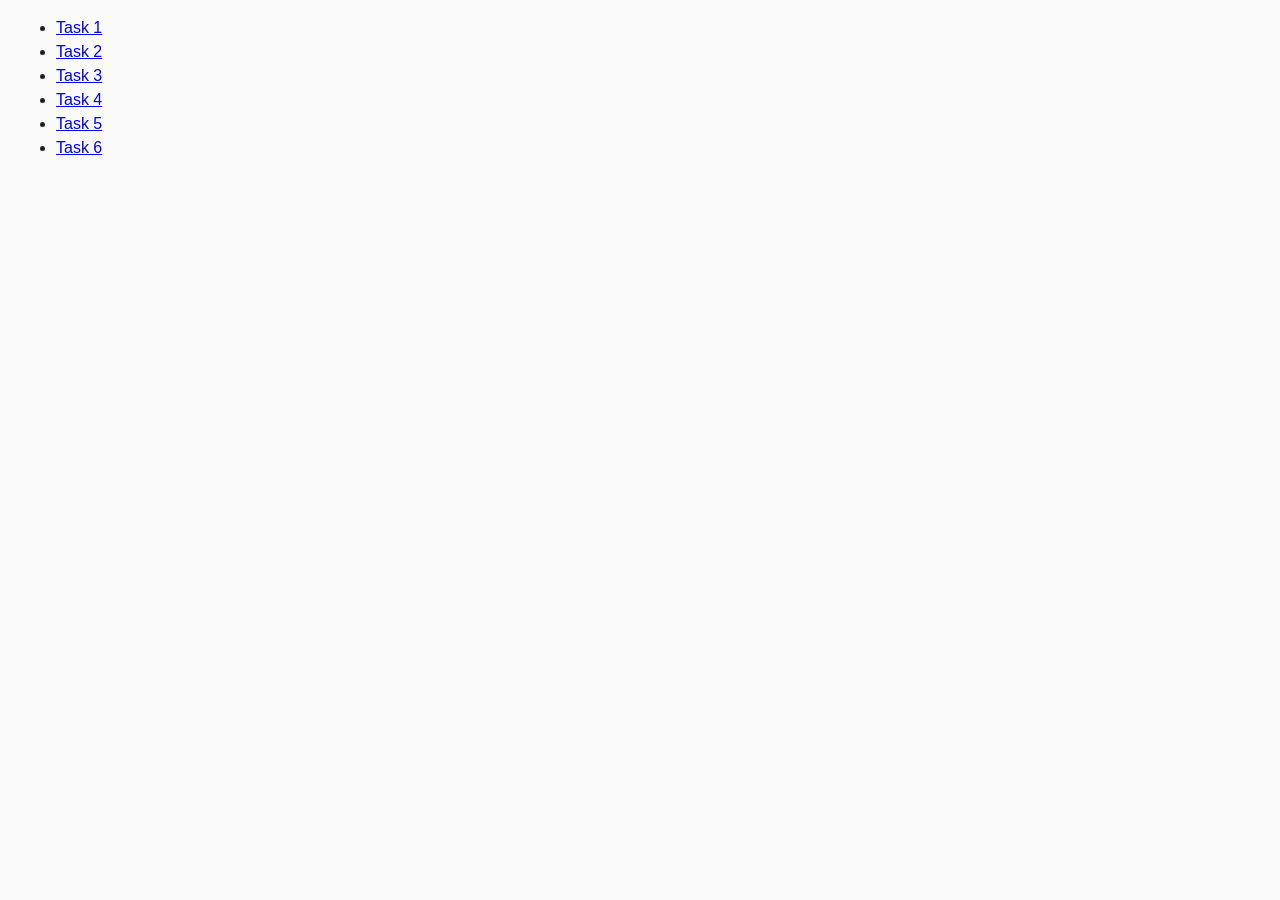
<file: index.html>
<!DOCTYPE html>
<html lang="en">

<head>
  <meta charset="UTF-8" />
  <meta http-equiv="X-UA-Compatible" content="IE=edge" />
  <meta name="viewport" content="width=device-width, initial-scale=1.0" />
  <title>Homework 7</title>
  <link rel="stylesheet" href="./css/common.css" />
</head>

<body>
  <ul>
    <li><a href="./task-1.html">Task 1</a></li>
    <li><a href="./task-2.html">Task 2</a></li>
    <li><a href="./task-3.html">Task 3</a></li>
    <li><a href="./task-4.html">Task 4</a></li>
    <li><a href="./task-5.html">Task 5</a></li>
    <li><a href="./task-6.html">Task 6</a></li>
  </ul>
</body>

</html>
</file>
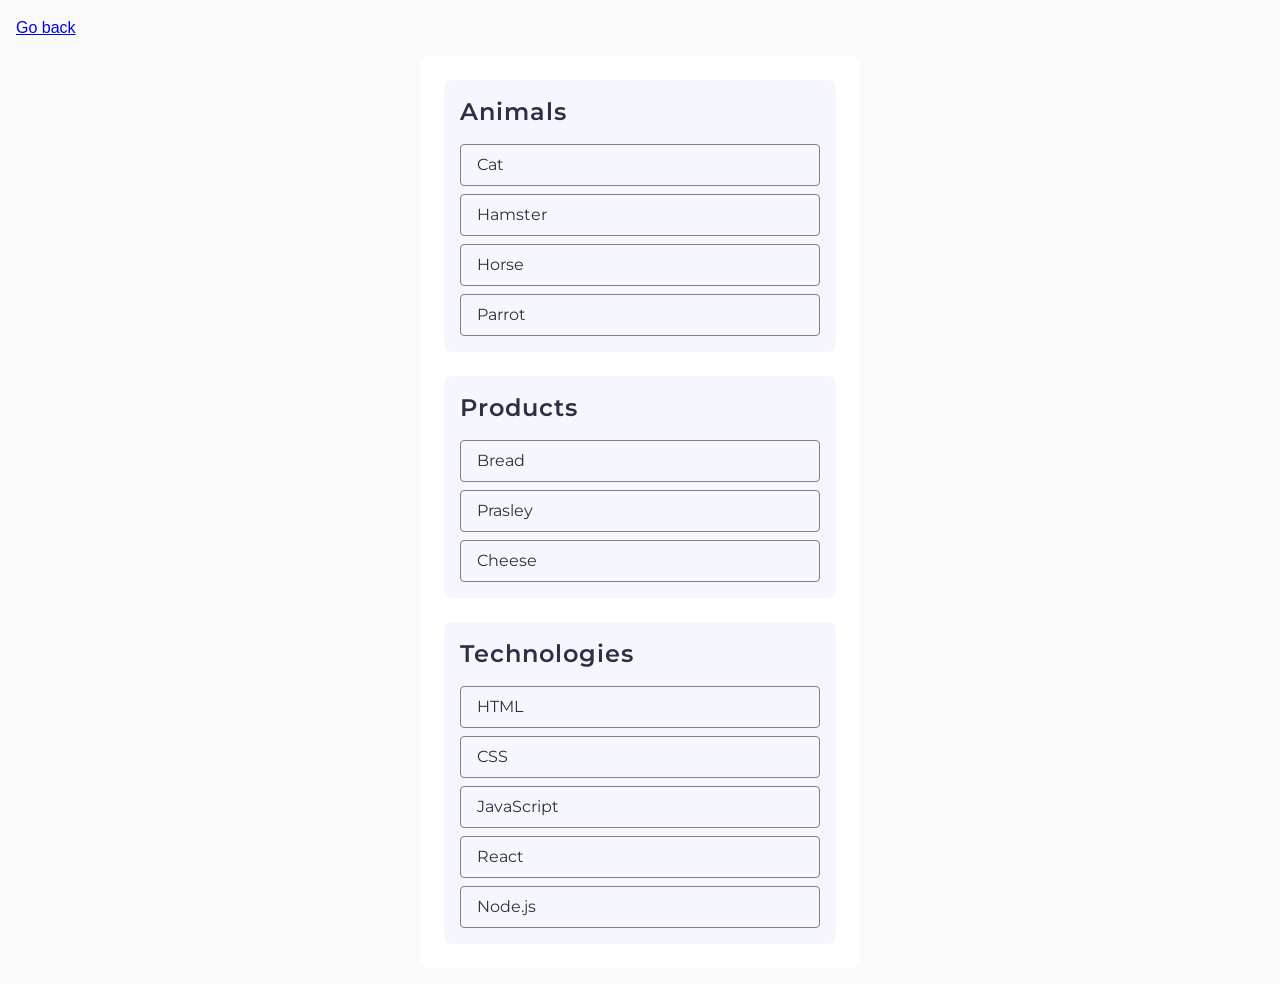
<file: task-1.html>
<!DOCTYPE html>
<html lang="en">

<head>
  <meta charset="UTF-8" />
  <meta http-equiv="X-UA-Compatible" content="IE=edge" />
  <meta name="viewport" content="width=device-width, initial-scale=1.0" />
  <title>Task 1</title>
  <link rel="stylesheet" href="./css/common.css" />
</head>

<body>
  <p><a href="./index.html">Go back</a></p>

  <ul id="categories">
    <li class="item">
      <h2>Animals</h2>

      <ul>
        <li>Cat</li>
        <li>Hamster</li>
        <li>Horse</li>
        <li>Parrot</li>
      </ul>
    </li>
    <li class="item">
      <h2>Products</h2>

      <ul>
        <li>Bread</li>
        <li>Prasley</li>
        <li>Cheese</li>
      </ul>
    </li>
    <li class="item">
      <h2>Technologies</h2>

      <ul>
        <li>HTML</li>
        <li>CSS</li>
        <li>JavaScript</li>
        <li>React</li>
        <li>Node.js</li>
      </ul>
    </li>
  </ul>

  <script src="./js/task-1.js" type="module"></script>
</body>

</html>
</file>
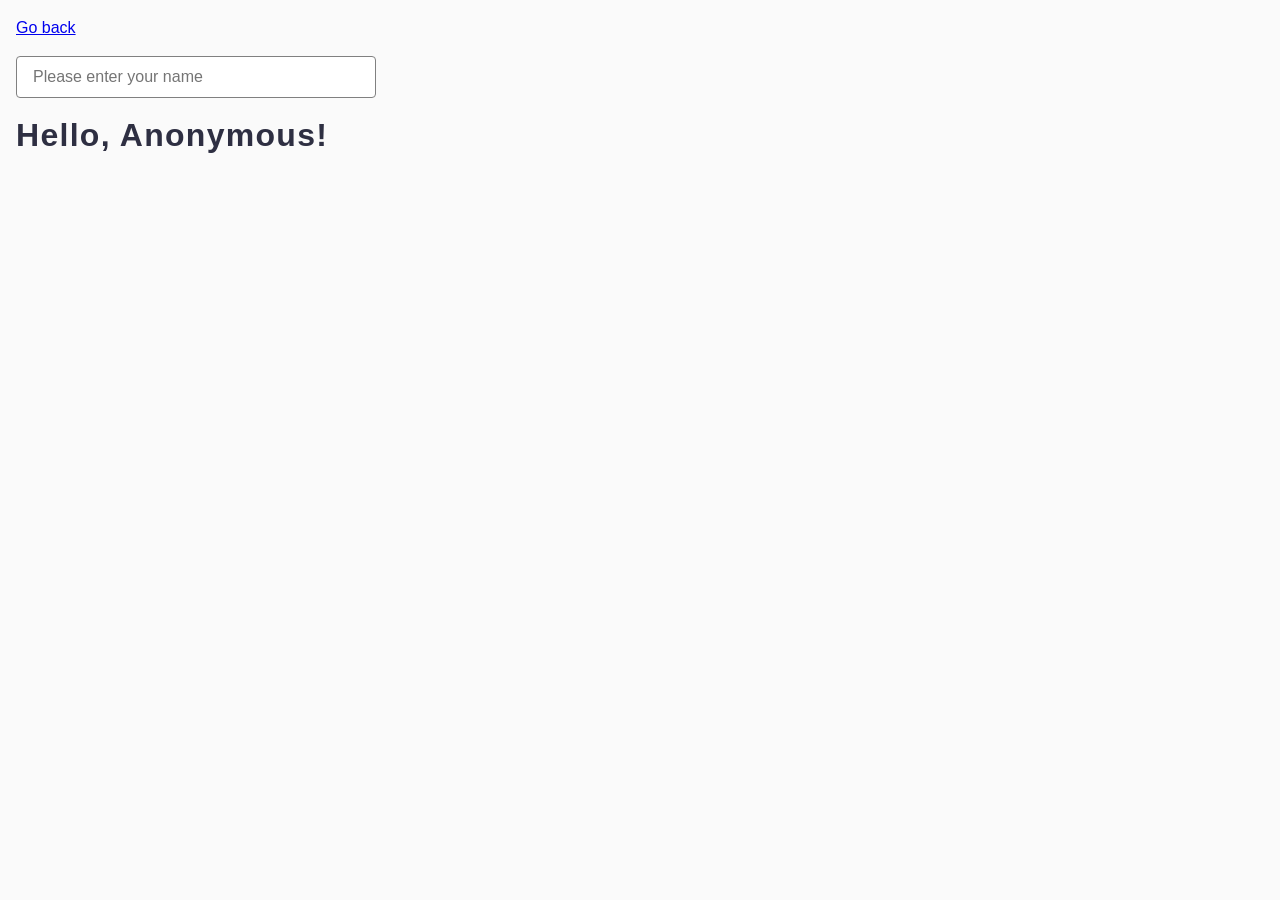
<file: task-3.html>
<!DOCTYPE html>
<html lang="en">

<head>
  <meta charset="UTF-8" />
  <meta http-equiv="X-UA-Compatible" content="IE=edge" />
  <meta name="viewport" content="width=device-width, initial-scale=1.0" />
  <title>Task 3</title>
  <link rel="stylesheet" href="./css/common.css" />
</head>

<body>
  <p><a href="./index.html">Go back</a></p>

  <input type="text" id="name-input" placeholder="Please enter your name" />
  <h1>Hello, <span id="name-output">Anonymous</span>!</h1>

  <script src="./js/task-3.js" type="module"></script>
</body>

</html>
</file>
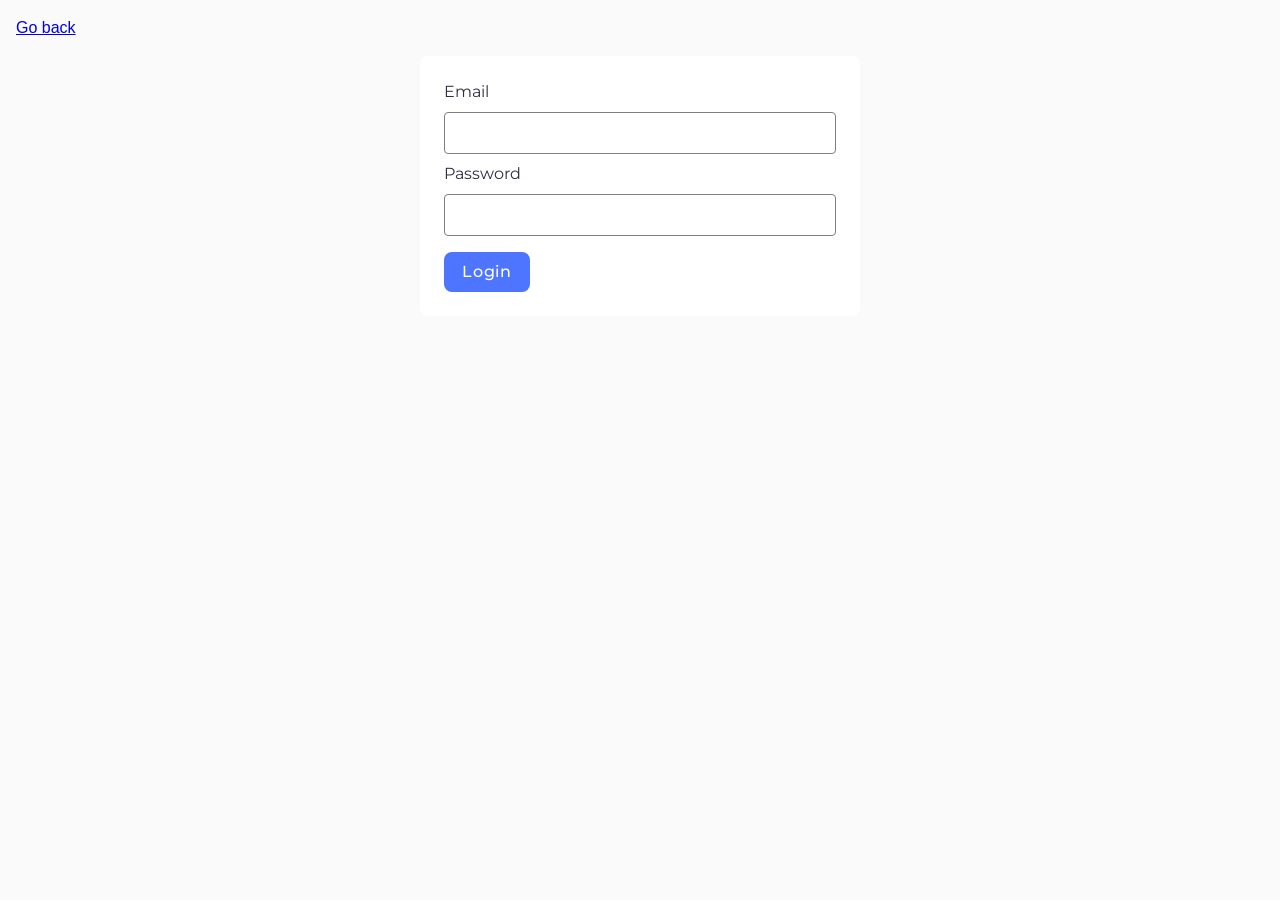
<file: task-4.html>
<!DOCTYPE html>
<html lang="en">

<head>
  <meta charset="UTF-8" />
  <meta http-equiv="X-UA-Compatible" content="IE=edge" />
  <meta name="viewport" content="width=device-width, initial-scale=1.0" />
  <title>Task 4</title>
  <link rel="stylesheet" href="./css/common.css" />
</head>

<body>
  <p><a href="./index.html">Go back</a></p>

  <form class="login-form">
    <label>
      Email
      <input type="email" name="email" />
    </label>
    <label>
      Password
      <input type="password" name="password" />
    </label>
    <button type="submit">Login</button>
  </form>

  <script src="./js/task-4.js" type="module"></script>
</body>

</html>
</file>
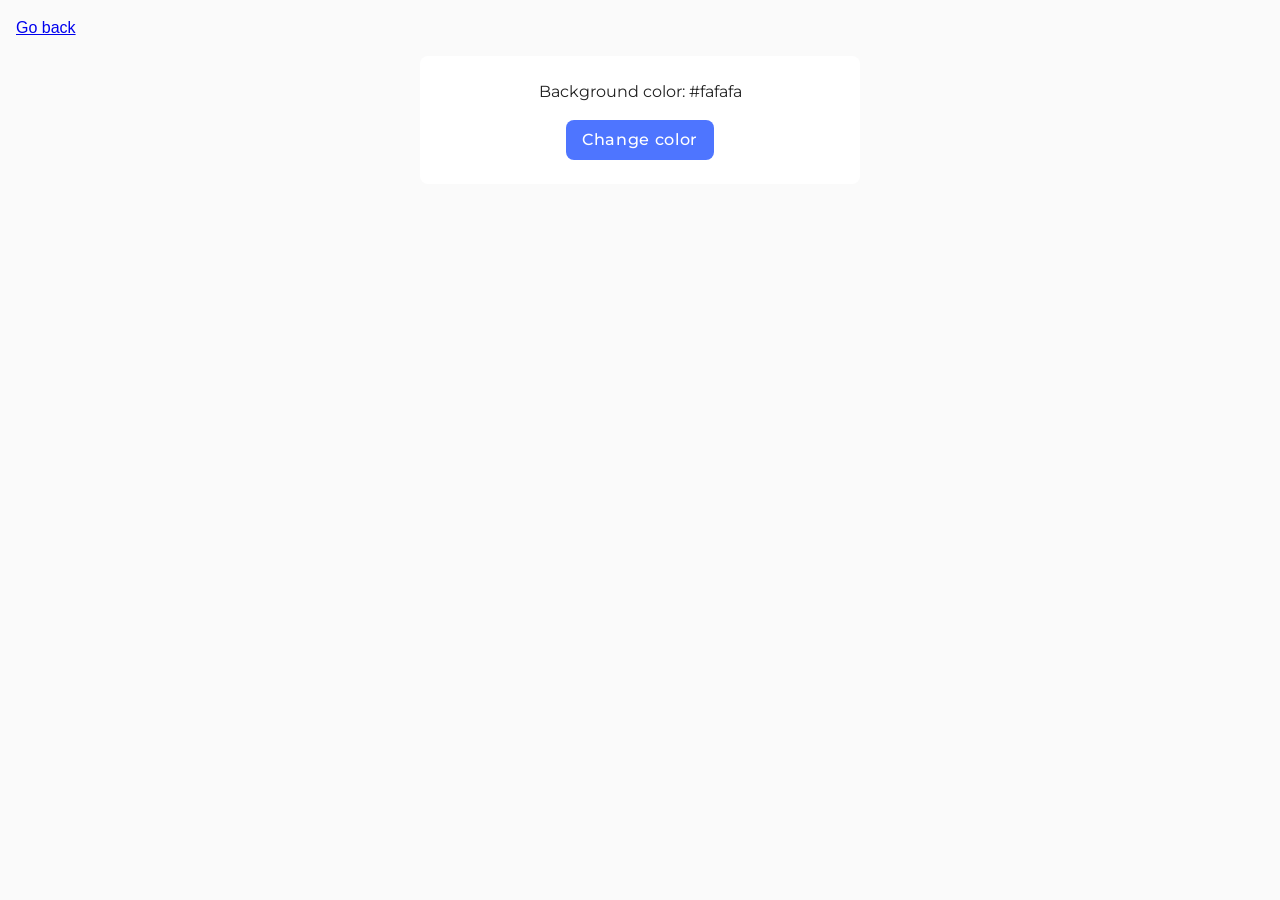
<file: task-5.html>
<!DOCTYPE html>
<html lang="en">

<head>
  <meta charset="UTF-8" />
  <meta http-equiv="X-UA-Compatible" content="IE=edge" />
  <meta name="viewport" content="width=device-width, initial-scale=1.0" />
  <title>Task 5</title>
  <link rel="stylesheet" href="./css/common.css" />
</head>

<body>
  <p><a href="./index.html">Go back</a></p>

  <div class="widget">
    <p>Background color: <span class="color">-</span></p>
    <button type="button" class="change-color">Change color</button>
  </div>

  <script src="./js/task-5.js" type="module"></script>
</body>

</html>
</file>
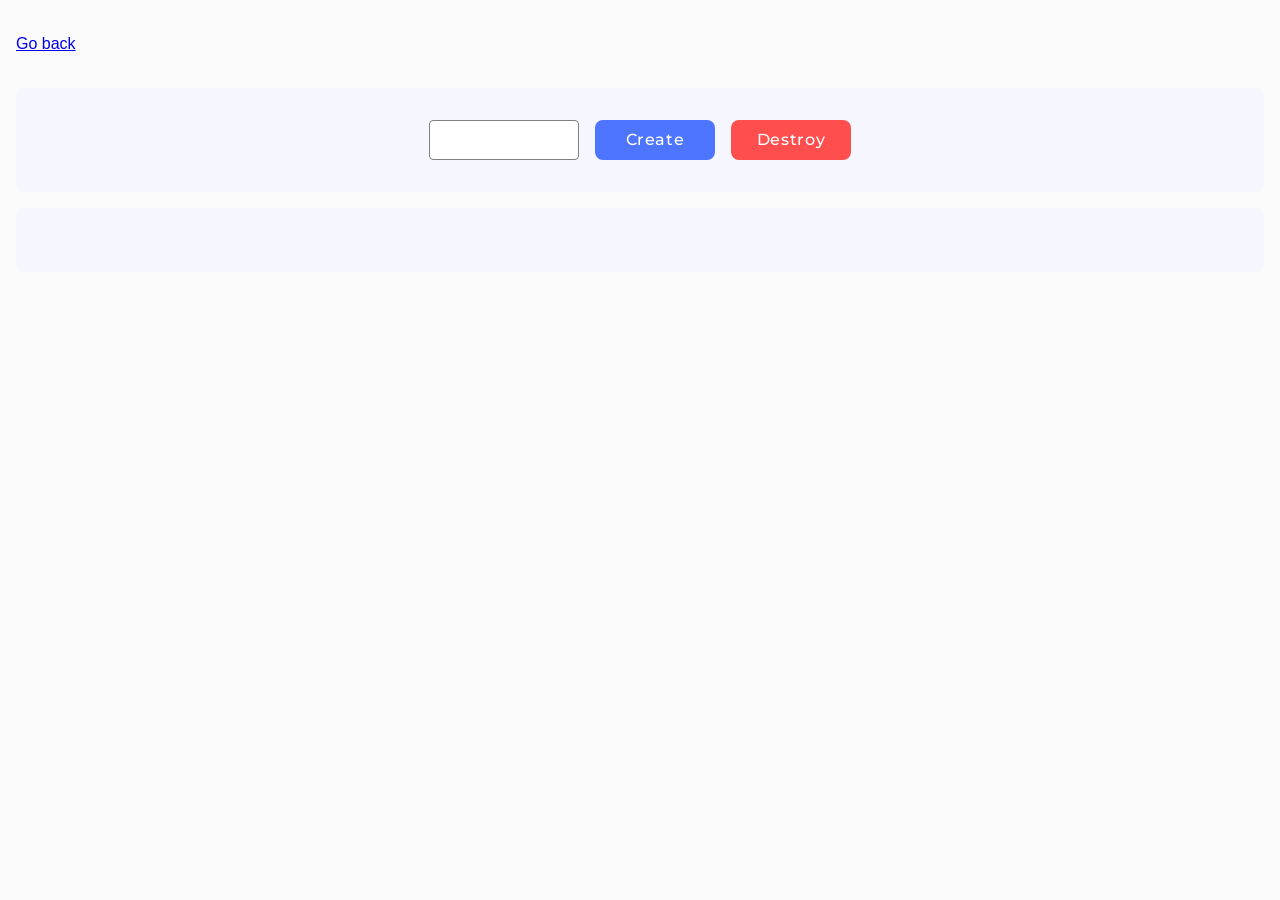
<file: task-6.html>
<!DOCTYPE html>
<html lang="en">

<head>
  <meta charset="UTF-8" />
  <meta http-equiv="X-UA-Compatible" content="IE=edge" />
  <meta name="viewport" content="width=device-width, initial-scale=1.0" />
  <title>Task 6</title>
  <link rel="stylesheet" href="./css/common.css" />
</head>

<body>
  <p><a href="./index.html">Go back</a></p>

  <div id="controls">
    <input type="number" min="1" max="100" step="1" />
    <button type="button" data-create>Create</button>
    <button type="button" data-destroy>Destroy</button>
  </div>

  <div id="boxes"></div>

  <script src="./js/task-6.js" type="module"></script>
</body>

</html>
</file>
<file: css/common.css>
@import url('https://fonts.googleapis.com/css2?family=Montserrat:ital,wght@0,100..900;1,100..900&display=swap');

* {
  box-sizing: border-box;
}

body {
  margin: 16px;
  font-family: -apple-system, BlinkMacSystemFont, 'Segoe UI', Roboto, Oxygen,
    Ubuntu, Cantarell, 'Open Sans', 'Helvetica Neue', sans-serif;
  -webkit-font-smoothing: antialiased;
  -moz-osx-font-smoothing: grayscale;
  background-color: #fafafa;
  color: #212121;
  line-height: 1.5;
}

img {
  display: block;
}
p:not(:has(a)) {
  margin: 0;
}

ul:not(:has(li a[href*='task'])) {
  display: flex;
  list-style-type: none;
}

#categories,
.gallery,
.login-form,
.widget,
#controls,
#boxes {
  width: 100%;
  max-width: 440px;
  display: flex;
  flex-direction: column;
  gap: 8px;
  margin: 0 auto;
  padding: 24px;
  font-family: 'Montserrat', sans-serif;
  border-radius: 8px;
  background-color: #fff;
}

h1,
h2 {
  margin: 0;
  font-weight: 600;
  line-height: 1.33;
  letter-spacing: 0.04em;
  color: #2e2f42;
}

input {
  font: inherit;
  padding: 8px 16px;
  outline: none;
  border: 1px solid #808080;
  border-radius: 4px;
}

input:hover {
  border-color: #000;
}

input:focus {
  border-color: #808080;
}

button {
  height: 40px;
  margin-top: 8px;
  padding: 8px 16px;
  font: inherit;
  letter-spacing: 0.04em;
  font-weight: 500;
  color: #fff;
  border-radius: 8px;
  border: none;
  background-color: #4e75ff;
  cursor: pointer;
}

button:hover,
button:focus {
  background-color: #6c8cff;
}

/* #region task-1 */
#categories {
  gap: 24px;
}

#categories .item {
  padding: 16px;
  border-radius: 8px;
  background-color: #f6f6fe;
}

#categories h2 {
  margin-bottom: 16px;
}

#categories ul {
  display: flex;
  flex-direction: column;
  gap: 8px;
  padding: 0;
}

#categories ul li {
  padding: 8px 16px;
  border: 1px solid #808080;
  border-radius: 4px;
  color: #2e2f42;
}
/* #endregion task-1 */

/* #region task-2 */
.gallery {
  min-width: 1176px;
  padding: 0;
  flex-direction: row;
  flex-wrap: wrap;
  justify-content: space-evenly;
  gap: 48px 24px;
}

.gallery .item {
  width: 360px;
  height: 300px;
}

.gallery .image {
  width: 100%;
  height: 100%;
  object-fit: cover;
}
/* #endregion task-2 */

/* #region task-3 */
#name-input {
  width: 360px;
  margin-bottom: 16px;
}
/* #endregion task-3 */

/* #region task-4 */
.login-form label {
  display: flex;
  flex-direction: column;
  gap: 8px;
  color: #2e2f42;
}

.login-form input {
  width: 100%;
}

.login-form button {
  width: 86px;
  align-self: flex-start;
}
/* #endregion task-4 */

/* #region task-5 */
.widget {
  align-items: center;
}
/* #endregion task-5 */

/* #region task-6 */
body:has(#controls) {
  display: flex;
  flex-direction: column;
  max-width: 100%;
  gap: 16px;
}

#controls,
#boxes {
  max-width: 100%;
  flex-direction: row;
  flex-wrap: wrap;
  gap: 16px;
  padding: 32px;
  background-color: #f6f6fe;
}

#controls {
  justify-content: center;
}

#controls input {
  width: 150px;
  height: 40px;
}

#controls button {
  width: 120px;
  margin: 0;
}

#controls button[data-destroy] {
  background: #ff4e4e;
}

#controls button[data-destroy]:hover,
#controls button[data-destroy]:focus {
  background: #ff7070;
}

#boxes {
  align-self: start;
}
/* #endregion task-6 */
</file>
